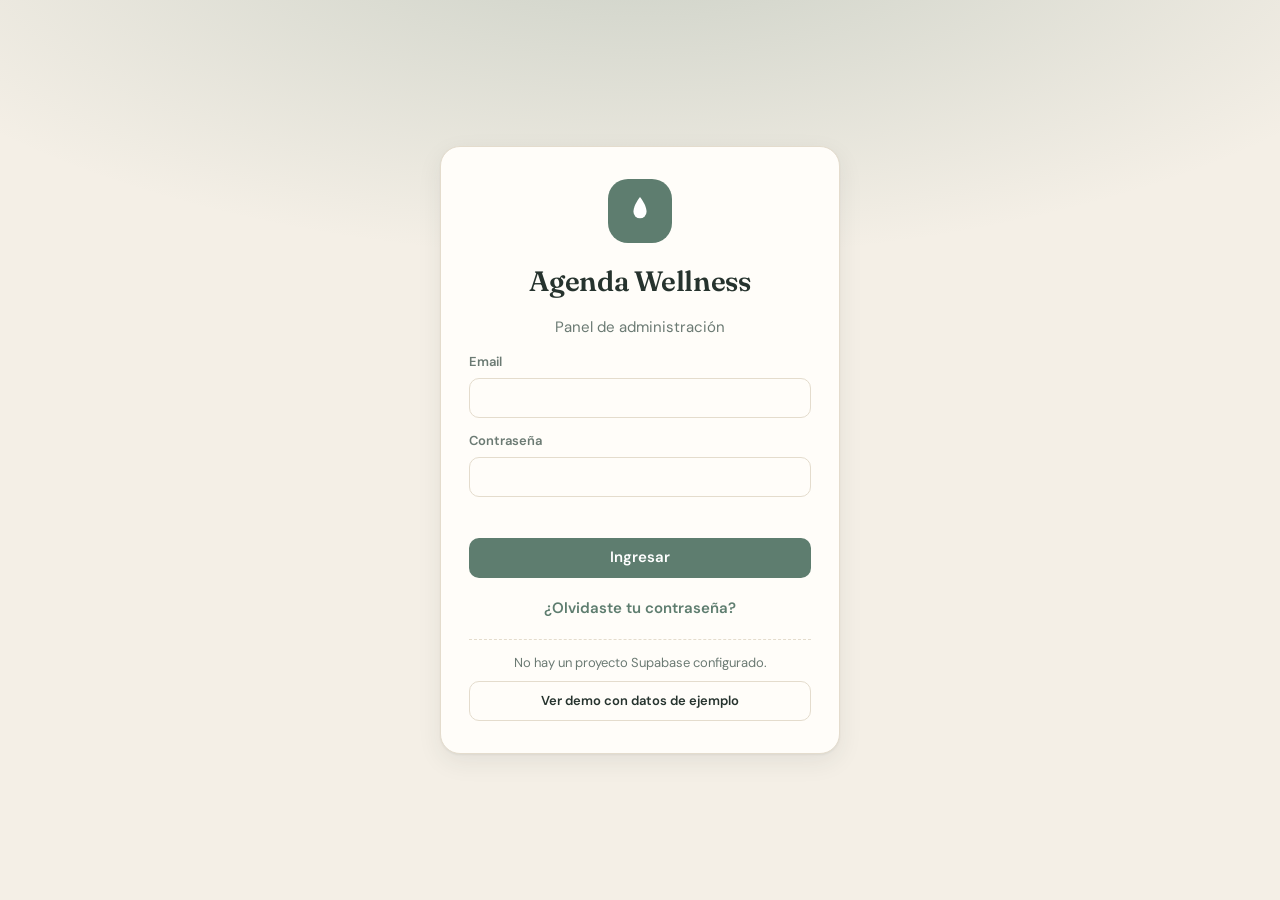
<file: admin-web/index.html>
<!doctype html>
<html lang="es-AR">
<head>
  <meta charset="utf-8">
  <meta name="viewport" content="width=device-width, initial-scale=1">
  <meta name="robots" content="noindex, nofollow">
  <title>Panel Agenda Wellness</title>
  <link rel="icon" href="data:image/svg+xml,%3Csvg xmlns='http://www.w3.org/2000/svg' viewBox='0 0 64 64'%3E%3Crect width='64' height='64' rx='18' fill='%235E7D6F'/%3E%3Cpath d='M32 14c6 8 9 15 9 21a9 9 0 0 1-18 0c0-6 3-13 9-21z' fill='%23fff'/%3E%3C/svg%3E">
  <link rel="preconnect" href="https://fonts.googleapis.com">
  <link rel="preconnect" href="https://fonts.gstatic.com" crossorigin>
  <link href="https://fonts.googleapis.com/css2?family=DM+Sans:opsz,wght@9..40,400;9..40,500;9..40,600;9..40,700&family=Fraunces:opsz,wght@9..144,600&display=swap" rel="stylesheet">
  <link rel="stylesheet" href="styles.css">
  <script src="config.js"></script>
</head>
<body>
  <!-- ============================================================ Login -->
  <section id="login-view" class="login" hidden>
    <form id="login-form" class="login-card" autocomplete="on">
      <div class="brand-mark" id="login-logo" aria-hidden="true"></div>
      <h1 class="display" id="login-title">Agenda Wellness</h1>
      <p class="muted">Panel de administración</p>
      <label>Email<input type="email" name="email" required autocomplete="username"></label>
      <label>Contraseña<input type="password" name="password" required autocomplete="current-password"></label>
      <p class="form-error" id="login-error" role="alert"></p>
      <button class="btn primary block" type="submit">Ingresar</button>
      <button class="btn link" type="button" id="forgot-btn">¿Olvidaste tu contraseña?</button>
      <div id="demo-box" class="demo-box" hidden>
        <p>No hay un proyecto Supabase configurado.</p>
        <button class="btn block" type="button" id="demo-btn">Ver demo con datos de ejemplo</button>
      </div>
    </form>
  </section>

  <!-- ============================================================ App -->
  <div id="app-view" class="app" hidden>
    <aside class="sidebar">
      <div class="sidebar-brand">
        <div class="brand-mark small" id="side-logo" aria-hidden="true"></div>
        <div>
          <strong id="center-name">Agenda Wellness</strong>
          <span class="muted tiny">Panel de administración</span>
        </div>
      </div>
      <nav class="nav" aria-label="Secciones">
        <a href="#agenda" data-view="agenda"><svg viewBox="0 0 24 24"><path d="M7 2v3M17 2v3M3 9h18M5 5h14a2 2 0 0 1 2 2v12a2 2 0 0 1-2 2H5a2 2 0 0 1-2-2V7a2 2 0 0 1 2-2z"/></svg>Agenda</a>
        <a href="#usuarios" data-view="usuarios"><svg viewBox="0 0 24 24"><path d="M16 21v-2a4 4 0 0 0-4-4H6a4 4 0 0 0-4 4v2M9 11a4 4 0 1 0 0-8 4 4 0 0 0 0 8zM22 21v-2a4 4 0 0 0-3-3.9M16 3.1a4 4 0 0 1 0 7.8"/></svg>Usuarios<span class="badge" id="pending-badge" hidden></span></a>
        <a href="#clientes" data-view="clientes"><svg viewBox="0 0 24 24"><path d="M20 21v-2a4 4 0 0 0-4-4H8a4 4 0 0 0-4 4v2M12 11a4 4 0 1 0 0-8 4 4 0 0 0 0 8z"/></svg>Clientes</a>
        <a href="#resumen" data-view="resumen"><svg viewBox="0 0 24 24"><path d="M3 3v18h18M7 15l4-4 3 3 5-6"/></svg>Resumen</a>
      </nav>
      <div class="sidebar-foot">
        <div class="me">
          <span class="avatar" id="me-avatar"></span>
          <div><strong id="me-name"></strong><span class="muted tiny" id="me-email"></span></div>
        </div>
        <div class="row gap-s">
          <button class="btn ghost small" id="theme-btn" type="button" title="Cambiar tema (automático / claro / oscuro)">Tema</button>
          <button class="btn ghost small" id="logout-btn" type="button">Salir</button>
        </div>
      </div>
    </aside>

    <main class="main">
      <div class="demo-banner" id="demo-banner" hidden>Modo demo: los cambios no se guardan.</div>

      <!-- ------------------------------------------------ Agenda -->
      <section class="view" id="view-agenda" hidden>
        <header class="view-head">
          <div>
            <h1 class="display" id="agenda-title">Agenda</h1>
            <p class="muted" id="agenda-sub"></p>
          </div>
          <div class="toolbar">
            <div class="seg" role="group" aria-label="Vista">
              <button type="button" data-agenda-view="day" class="on">Día</button>
              <button type="button" data-agenda-view="week">Semana</button>
            </div>
            <div class="row gap-s">
              <button class="btn icon" type="button" id="prev-btn" aria-label="Anterior">‹</button>
              <button class="btn" type="button" id="today-btn">Hoy</button>
              <button class="btn icon" type="button" id="next-btn" aria-label="Siguiente">›</button>
              <input type="date" id="date-input" aria-label="Fecha">
            </div>
            <select id="therapist-filter" aria-label="Profesional"></select>
            <button class="btn primary" type="button" id="new-appt-btn">+ Nuevo turno</button>
          </div>
        </header>
        <div class="legend" id="legend"></div>
        <div class="grid-wrap" id="grid-wrap">
          <div class="grid" id="grid"></div>
        </div>
        <p class="muted tiny hint">Arrastrá un turno para reprogramarlo · Hacé clic en un hueco libre para crear uno.</p>
      </section>

      <!-- ------------------------------------------------ Usuarios -->
      <section class="view" id="view-usuarios" hidden>
        <header class="view-head">
          <div>
            <h1 class="display">Usuarios</h1>
            <p class="muted">Aprobá accesos, asigná roles y cargá los horarios de cada profesional.</p>
          </div>
          <div class="toolbar">
            <input type="search" id="user-search" placeholder="Buscar por nombre o email" aria-label="Buscar usuarios">
            <button class="btn primary" type="button" id="invite-btn">+ Invitar usuario</button>
          </div>
        </header>
        <div id="pending-users"></div>
        <div class="card">
          <table class="table" id="users-table">
            <thead><tr><th>Usuario</th><th>Rol</th><th>Estado</th><th>Horario</th><th class="right">Acciones</th></tr></thead>
            <tbody></tbody>
          </table>
        </div>
      </section>

      <!-- ------------------------------------------------ Clientes -->
      <section class="view" id="view-clientes" hidden>
        <header class="view-head">
          <div>
            <h1 class="display">Clientes</h1>
            <p class="muted" id="clients-count"></p>
          </div>
          <div class="toolbar">
            <input type="search" id="client-search" placeholder="Nombre, DNI, teléfono o email" aria-label="Buscar clientes">
            <button class="btn primary" type="button" id="new-client-btn">+ Nuevo cliente</button>
          </div>
        </header>
        <div class="card">
          <table class="table" id="clients-table">
            <thead><tr><th>Cliente</th><th>DNI</th><th>Contacto</th><th>Alertas</th><th class="right"></th></tr></thead>
            <tbody></tbody>
          </table>
        </div>
      </section>

      <!-- ------------------------------------------------ Resumen -->
      <section class="view" id="view-resumen" hidden>
        <header class="view-head">
          <div>
            <h1 class="display">Resumen del mes</h1>
            <p class="muted" id="summary-period"></p>
          </div>
        </header>
        <div class="kpis" id="kpis"></div>
        <div class="two-col">
          <div class="card pad"><h2>Servicios más vendidos</h2><div id="top-services"></div></div>
          <div class="card pad"><h2>Horarios con más demanda</h2><div id="peak-hours"></div></div>
        </div>
      </section>
    </main>
  </div>

  <!-- Contenedores de diálogos y avisos -->
  <dialog id="modal" class="modal"></dialog>
  <aside id="drawer" class="drawer" hidden aria-live="polite"></aside>
  <div id="toast" class="toast" role="status" hidden></div>

  <script type="module" src="app.js"></script>
</body>
</html>
</file>
<file: admin-web/styles.css>
/* =============================================================================
   Panel Agenda Wellness · estilos
   Paleta wellness (salvia, arena, terracota) con modo claro/oscuro.
   ============================================================================= */
:root {
  --bg: #f4efe6;
  --surface: #fffdf9;
  --surface-2: #f8f4ec;
  --line: #e4dccd;
  --text: #26332e;
  --muted: #6b7a73;
  --primary: #5e7d6f;
  --primary-ink: #ffffff;
  --primary-soft: #dfe9e3;
  --accent: #c98b6b;
  --danger: #b6514f;
  --shadow: 0 1px 2px rgba(38, 51, 46, .06), 0 8px 24px rgba(38, 51, 46, .08);

  --st-pending: #d8962f;
  --st-confirmed: #4f8a8b;
  --st-completed: #5f9a62;
  --st-cancelled: #c0605f;
  --st-no_show: #8c879b;

  --radius: 14px;
  --font: "DM Sans", system-ui, -apple-system, "Segoe UI", sans-serif;
  --display: "Fraunces", Georgia, serif;
  color-scheme: light;
}

@media (prefers-color-scheme: dark) {
  :root:not([data-theme="light"]) {
    --bg: #121815; --surface: #1a221e; --surface-2: #202a25; --line: #2e3a34;
    --text: #e7ede9; --muted: #95a59d; --primary: #8fb3a2; --primary-ink: #0f1613;
    --primary-soft: #263630; --accent: #d9a183; --danger: #e07b78;
    --shadow: 0 1px 2px rgba(0,0,0,.3), 0 8px 24px rgba(0,0,0,.35);
    color-scheme: dark;
  }
}
:root[data-theme="dark"] {
  --bg: #121815; --surface: #1a221e; --surface-2: #202a25; --line: #2e3a34;
  --text: #e7ede9; --muted: #95a59d; --primary: #8fb3a2; --primary-ink: #0f1613;
  --primary-soft: #263630; --accent: #d9a183; --danger: #e07b78;
  --shadow: 0 1px 2px rgba(0,0,0,.3), 0 8px 24px rgba(0,0,0,.35);
  color-scheme: dark;
}

* { box-sizing: border-box; }
html, body { margin: 0; height: 100%; }
body { background: var(--bg); color: var(--text); font: 15px/1.45 var(--font); -webkit-font-smoothing: antialiased; }
[hidden] { display: none !important; }
h1, h2, h3 { margin: 0; }
h2 { font-size: 15px; font-weight: 700; margin-bottom: 12px; }
.display { font-family: var(--display); font-weight: 600; font-size: 28px; letter-spacing: -.01em; }
.muted { color: var(--muted); margin: 2px 0 0; }
.tiny { font-size: 12px; }
.right { text-align: right; }
.row { display: flex; align-items: center; }
.gap-s { gap: 6px; }
a { color: var(--primary); }

/* ------------------------------------------------------------------ Controles */
input, select, textarea {
  font: inherit; color: var(--text); background: var(--surface); border: 1px solid var(--line);
  border-radius: 10px; padding: 9px 12px; min-height: 40px; width: 100%;
}
textarea { min-height: 72px; resize: vertical; }
input:focus, select:focus, textarea:focus { outline: 2px solid var(--primary); outline-offset: -1px; border-color: transparent; }
label { display: grid; gap: 6px; font-size: 13px; font-weight: 600; color: var(--muted); }
label.check { display: flex; align-items: center; gap: 8px; font-weight: 500; color: var(--text); font-size: 14px; }
label.check input { width: auto; min-height: 0; }

.btn {
  font: inherit; font-weight: 600; border: 1px solid var(--line); background: var(--surface); color: var(--text);
  border-radius: 10px; padding: 8px 14px; min-height: 40px; cursor: pointer; white-space: nowrap;
  display: inline-flex; align-items: center; justify-content: center; gap: 6px;
}
.btn:hover { background: var(--surface-2); }
.btn:disabled { opacity: .55; cursor: not-allowed; }
.btn.primary { background: var(--primary); color: var(--primary-ink); border-color: transparent; }
.btn.primary:hover { filter: brightness(1.06); }
.btn.danger { color: var(--danger); }
.btn.danger.solid { background: var(--danger); color: #fff; border-color: transparent; }
.btn.ghost { background: transparent; border-color: transparent; }
.btn.link { background: none; border: 0; color: var(--primary); min-height: 0; padding: 6px; }
.btn.small { min-height: 32px; padding: 4px 10px; font-size: 13px; }
.btn.icon { width: 40px; padding: 0; font-size: 20px; }
.btn.block { width: 100%; }

.seg { display: inline-flex; background: var(--surface-2); border: 1px solid var(--line); border-radius: 10px; padding: 3px; }
.seg button { font: inherit; font-weight: 600; border: 0; background: none; color: var(--muted); padding: 6px 14px; border-radius: 7px; cursor: pointer; }
.seg button.on { background: var(--surface); color: var(--text); box-shadow: var(--shadow); }

.card { background: var(--surface); border: 1px solid var(--line); border-radius: var(--radius); overflow: hidden; }
.card.pad { padding: 18px; }

.chip { display: inline-flex; align-items: center; gap: 5px; font-size: 12px; font-weight: 700; padding: 3px 9px; border-radius: 99px; white-space: nowrap; }
.chip::before { content: ""; width: 7px; height: 7px; border-radius: 50%; background: currentColor; }
.chip.st-pending { color: var(--st-pending); background: color-mix(in srgb, var(--st-pending) 14%, transparent); }
.chip.st-confirmed { color: var(--st-confirmed); background: color-mix(in srgb, var(--st-confirmed) 14%, transparent); }
.chip.st-completed { color: var(--st-completed); background: color-mix(in srgb, var(--st-completed) 14%, transparent); }
.chip.st-cancelled { color: var(--st-cancelled); background: color-mix(in srgb, var(--st-cancelled) 14%, transparent); }
.chip.st-no_show { color: var(--st-no_show); background: color-mix(in srgb, var(--st-no_show) 14%, transparent); }
.chip.ok { color: var(--st-completed); background: color-mix(in srgb, var(--st-completed) 14%, transparent); }
.chip.warn { color: var(--st-pending); background: color-mix(in srgb, var(--st-pending) 16%, transparent); }
.chip.off { color: var(--muted); background: var(--surface-2); }
.chip.plain::before { display: none; }

.badge { margin-left: auto; background: var(--accent); color: #fff; font-size: 11px; font-weight: 700; padding: 1px 7px; border-radius: 99px; }

/* ------------------------------------------------------------------ Login */
.login { min-height: 100%; display: grid; place-items: center; padding: 24px 16px;
  background: radial-gradient(1200px 500px at 50% -10%, color-mix(in srgb, var(--primary) 28%, transparent), transparent 70%), var(--bg); }
.login-card { width: min(400px, 100%); background: var(--surface); border: 1px solid var(--line); border-radius: 20px; padding: 32px 28px; box-shadow: var(--shadow); display: grid; gap: 14px; text-align: center; }
.login-card label { text-align: left; }
.brand-mark { width: 64px; height: 64px; border-radius: 20px; margin: 0 auto 4px; background: var(--primary) center/60% no-repeat url("data:image/svg+xml,%3Csvg xmlns='http://www.w3.org/2000/svg' viewBox='0 0 64 64'%3E%3Cpath d='M32 10c7 9 11 18 11 25a11 11 0 0 1-22 0c0-7 4-16 11-25z' fill='%23fff'/%3E%3C/svg%3E"); }
.brand-mark.has-logo { background: var(--surface) center/contain no-repeat; border: 1px solid var(--line); }
.brand-mark.small { width: 40px; height: 40px; border-radius: 12px; margin: 0; flex: none; }
.form-error { color: var(--danger); font-size: 13px; margin: 0; min-height: 1em; }
.demo-box { border-top: 1px dashed var(--line); padding-top: 14px; display: grid; gap: 8px; font-size: 13px; color: var(--muted); }
.demo-box p { margin: 0; }

/* ------------------------------------------------------------------ Layout */
.app { display: grid; grid-template-columns: 240px 1fr; min-height: 100%; }
.sidebar { position: sticky; top: 0; height: 100vh; display: flex; flex-direction: column; gap: 20px; padding: 20px 14px; background: var(--surface); border-right: 1px solid var(--line); }
.sidebar-brand { display: flex; gap: 10px; align-items: center; padding: 0 6px; min-width: 0; }
.sidebar-brand strong { display: block; font-size: 14px; line-height: 1.2; }
.nav { display: grid; gap: 2px; }
.nav a { display: flex; align-items: center; gap: 10px; padding: 9px 10px; border-radius: 10px; color: var(--text); text-decoration: none; font-weight: 600; }
.nav a svg { width: 19px; height: 19px; fill: none; stroke: currentColor; stroke-width: 1.8; stroke-linecap: round; stroke-linejoin: round; color: var(--muted); }
.nav a:hover { background: var(--surface-2); }
.nav a.on { background: var(--primary-soft); color: var(--primary); }
.nav a.on svg { color: var(--primary); }
.sidebar-foot { margin-top: auto; display: grid; gap: 10px; }
.me { display: flex; gap: 10px; align-items: center; padding: 0 6px; min-width: 0; }
.me > div { min-width: 0; }
.me > div strong, .me > div span { display: block; overflow: hidden; text-overflow: ellipsis; white-space: nowrap; font-size: 13px; }
.avatar { flex: none; width: 34px; height: 34px; border-radius: 50%; display: grid; place-items: center; font-size: 12px; font-weight: 700; color: #fff; background: var(--primary); }

.main { padding: 24px 28px 40px; min-width: 0; }
.view-head { display: flex; justify-content: space-between; align-items: flex-end; gap: 16px; flex-wrap: wrap; margin-bottom: 16px; }
.toolbar { display: flex; gap: 8px; flex-wrap: wrap; align-items: center; }
.toolbar input[type="date"] { width: 150px; }
.toolbar select { width: auto; min-width: 170px; }
.toolbar input[type="search"] { width: 260px; }
.demo-banner { background: color-mix(in srgb, var(--accent) 18%, var(--surface)); color: var(--text); border: 1px solid color-mix(in srgb, var(--accent) 40%, transparent); padding: 8px 14px; border-radius: 10px; margin-bottom: 16px; font-size: 13px; font-weight: 600; }

/* ------------------------------------------------------------------ Agenda */
.legend { display: flex; gap: 8px; flex-wrap: wrap; margin-bottom: 10px; }
.grid-wrap { background: var(--surface); border: 1px solid var(--line); border-radius: var(--radius); overflow: auto; max-height: calc(100vh - 230px); }
.grid { --ppm: 1.2px; --col-min: 180px; display: grid; min-width: max-content; position: relative; }
.grid-head { position: sticky; top: 0; z-index: 3; display: contents; }
.gh-cell { position: sticky; top: 0; z-index: 3; background: var(--surface); border-bottom: 1px solid var(--line); border-left: 1px solid var(--line); padding: 10px 12px; min-height: 52px; }
.gh-cell.corner { left: 0; z-index: 4; border-left: 0; }
.gh-cell.today { background: var(--primary-soft); }
.gh-cell strong { display: flex; align-items: center; gap: 7px; font-size: 14px; }
.gh-cell .dot { width: 9px; height: 9px; border-radius: 50%; flex: none; }
.gh-cell span { font-size: 12px; color: var(--muted); }
.hours { position: sticky; left: 0; z-index: 2; background: var(--surface); }
.hours div { position: absolute; right: 8px; font-size: 11px; color: var(--muted); transform: translateY(-7px); }
.hours div:first-child { transform: translateY(2px); }
.col { position: relative; border-left: 1px solid var(--line); cursor: copy; min-width: var(--col-min);
  background-image: linear-gradient(var(--line) 1px, transparent 1px), linear-gradient(color-mix(in srgb, var(--line) 45%, transparent) 1px, transparent 1px);
  background-size: 100% calc(60 * var(--ppm)), 100% calc(30 * var(--ppm)); }
.col.off { background-color: color-mix(in srgb, var(--surface-2) 70%, transparent); }
.col.drop { background-color: color-mix(in srgb, var(--primary) 6%, transparent); }
.now-line { position: absolute; left: 0; right: 0; height: 2px; background: var(--accent); z-index: 1; pointer-events: none; }
.now-line::before { content: ""; position: absolute; left: -4px; top: -3px; width: 8px; height: 8px; border-radius: 50%; background: var(--accent); }
.drop-ghost { position: absolute; left: 4px; right: 4px; border: 2px dashed var(--primary); border-radius: 9px; background: color-mix(in srgb, var(--primary) 8%, transparent); pointer-events: none; z-index: 1; font-size: 12px; font-weight: 700; color: var(--primary); padding: 3px 7px; }
.appt { position: absolute; left: 4px; right: 4px; z-index: 2; border-radius: 9px; padding: 4px 8px 4px 10px; overflow: hidden; cursor: grab;
  background: color-mix(in srgb, var(--c, var(--primary)) 18%, var(--surface)); border-left: 4px solid var(--s, var(--primary)); font-size: 12px; line-height: 1.3; box-shadow: 0 1px 0 rgba(0,0,0,.04); }
.appt:hover { box-shadow: var(--shadow); z-index: 3; }
.appt.dragging { opacity: .35; }
.appt.locked { cursor: pointer; }
.appt.faded { opacity: .55; }
.appt.faded .who { text-decoration: line-through; }
.appt .when { font-weight: 700; display: flex; justify-content: space-between; gap: 4px; }
.appt .who { font-weight: 700; font-size: 13px; white-space: nowrap; overflow: hidden; text-overflow: ellipsis; }
.appt .what { color: var(--muted); white-space: nowrap; overflow: hidden; text-overflow: ellipsis; }
.hint { margin-top: 8px; }

/* ------------------------------------------------------------------ Tablas */
.table { width: 100%; border-collapse: collapse; }
.table th { text-align: left; font-size: 12px; text-transform: uppercase; letter-spacing: .04em; color: var(--muted); font-weight: 700; padding: 11px 16px; background: var(--surface-2); border-bottom: 1px solid var(--line); }
.table td { padding: 12px 16px; border-bottom: 1px solid var(--line); vertical-align: middle; }
.table tr:last-child td { border-bottom: 0; }
.table select { width: auto; min-height: 34px; padding: 5px 10px; }
.table .person { display: flex; align-items: center; gap: 10px; }
.table .person > div strong, .table .person > div span { display: block; }
.table .actions { display: flex; gap: 6px; justify-content: flex-end; flex-wrap: wrap; }
.empty { padding: 40px 16px; text-align: center; color: var(--muted); }
.pending-card { border: 1px solid color-mix(in srgb, var(--accent) 40%, var(--line)); background: color-mix(in srgb, var(--accent) 8%, var(--surface)); border-radius: var(--radius); padding: 14px 16px; margin-bottom: 14px; }
.pending-card h2 { margin-bottom: 8px; }
.pending-row { display: flex; align-items: center; justify-content: space-between; gap: 10px; padding: 8px 0; border-top: 1px solid var(--line); flex-wrap: wrap; }
.pending-row:first-of-type { border-top: 0; }

/* ------------------------------------------------------------------ Resumen */
.kpis { display: grid; grid-template-columns: repeat(auto-fill, minmax(190px, 1fr)); gap: 12px; margin-bottom: 16px; }
.kpi { background: var(--surface); border: 1px solid var(--line); border-radius: var(--radius); padding: 16px; }
.kpi span { font-size: 13px; color: var(--muted); font-weight: 600; }
.kpi strong { display: block; font-size: 26px; font-weight: 700; margin-top: 4px; font-variant-numeric: tabular-nums; }
.two-col { display: grid; grid-template-columns: 1fr 1fr; gap: 12px; }
.bar-row { display: grid; grid-template-columns: 1fr auto; gap: 4px 10px; margin-bottom: 12px; font-size: 14px; }
.bar-row .bar { grid-column: 1 / -1; height: 8px; border-radius: 6px; background: var(--surface-2); overflow: hidden; }
.bar-row .bar i { display: block; height: 100%; background: var(--primary); border-radius: 6px; }
.hours-chart { display: flex; align-items: flex-end; gap: 6px; height: 160px; padding-top: 10px; }
.hours-chart div { flex: 1; display: flex; flex-direction: column; align-items: center; justify-content: flex-end; gap: 4px; height: 100%; font-size: 11px; color: var(--muted); }
.hours-chart i { width: 100%; max-width: 26px; background: var(--primary); border-radius: 5px 5px 2px 2px; min-height: 2px; }
.hours-chart i.peak { background: var(--accent); }

/* ------------------------------------------------------------------ Modal y panel lateral */
.modal { border: 0; padding: 0; border-radius: 18px; background: var(--surface); color: var(--text); width: min(560px, calc(100vw - 32px)); box-shadow: var(--shadow); }
.modal::backdrop { background: rgba(18, 24, 21, .45); }
.modal form { display: grid; gap: 14px; padding: 22px 24px; max-height: calc(100vh - 64px); overflow: auto; }
.modal header { display: flex; justify-content: space-between; align-items: center; }
.modal header h2 { font-family: var(--display); font-size: 21px; margin: 0; }
.modal footer { display: flex; justify-content: flex-end; gap: 8px; padding-top: 4px; }
.grid-2 { display: grid; grid-template-columns: 1fr 1fr; gap: 12px; }
.slots { display: flex; flex-wrap: wrap; gap: 6px; }
.slot { font: inherit; font-size: 13px; font-weight: 600; border: 1px solid var(--line); background: var(--surface); color: var(--text); border-radius: 8px; padding: 5px 10px; cursor: pointer; }
.slot.on { background: var(--primary); color: var(--primary-ink); border-color: transparent; }
.picker { position: relative; }
.picker-list { position: absolute; z-index: 5; left: 0; right: 0; top: calc(100% + 4px); background: var(--surface); border: 1px solid var(--line); border-radius: 10px; box-shadow: var(--shadow); max-height: 220px; overflow: auto; }
.picker-list button { display: block; width: 100%; text-align: left; font: inherit; background: none; border: 0; color: var(--text); padding: 9px 12px; cursor: pointer; }
.picker-list button:hover, .picker-list button:focus { background: var(--surface-2); }
.alert { border-radius: 10px; padding: 10px 12px; font-size: 13px; background: color-mix(in srgb, var(--st-pending) 14%, var(--surface)); border: 1px solid color-mix(in srgb, var(--st-pending) 40%, transparent); }
.sched-row { display: grid; grid-template-columns: 110px 1fr 1fr; gap: 10px; align-items: center; }

.drawer { position: fixed; top: 0; right: 0; bottom: 0; width: min(420px, 100vw); z-index: 20; background: var(--surface); border-left: 1px solid var(--line); box-shadow: var(--shadow); padding: 22px; overflow: auto; display: grid; align-content: start; gap: 16px; animation: slide .18s ease-out; }
@keyframes slide { from { transform: translateX(24px); opacity: 0; } }
.drawer h2 { font-family: var(--display); font-size: 22px; margin: 0; }
.drawer .info { display: grid; gap: 10px; background: var(--surface-2); border-radius: 12px; padding: 14px; font-size: 14px; }
.drawer .info div { display: flex; justify-content: space-between; gap: 12px; }
.drawer .info span { color: var(--muted); }
.drawer .stack { display: grid; gap: 8px; }

.toast { position: fixed; left: 50%; bottom: 24px; transform: translateX(-50%); z-index: 50; background: var(--text); color: var(--bg); padding: 11px 18px; border-radius: 12px; font-weight: 600; font-size: 14px; box-shadow: var(--shadow); max-width: calc(100vw - 32px); }
.toast.error { background: var(--danger); color: #fff; }

/* ------------------------------------------------------------------ Responsive */
@media (max-width: 900px) {
  .app { grid-template-columns: minmax(0, 1fr); }
  .sidebar { min-width: 0; }
  .sidebar { position: static; height: auto; flex-direction: row; flex-wrap: wrap; align-items: center; gap: 10px; padding: 10px 16px; border-right: 0; border-bottom: 1px solid var(--line); }
  .sidebar-brand { flex: 1; }
  .sidebar-brand strong { white-space: nowrap; overflow: hidden; text-overflow: ellipsis; }
  .sidebar-brand span, .me { display: none; }
  .nav { grid-auto-flow: column; grid-auto-columns: max-content; overflow-x: auto; order: 3; width: 100%; min-width: 0; }
  .nav a { padding: 8px 10px; }
  .sidebar-foot { margin: 0 0 0 auto; }
  .main { padding: 16px; }
  .two-col, .grid-2 { grid-template-columns: 1fr; }
  .toolbar input[type="search"] { width: 100%; }
  .table th:nth-child(4), .table td:nth-child(4) { display: none; }
  .grid { --col-min: 150px; }
}
</file>
